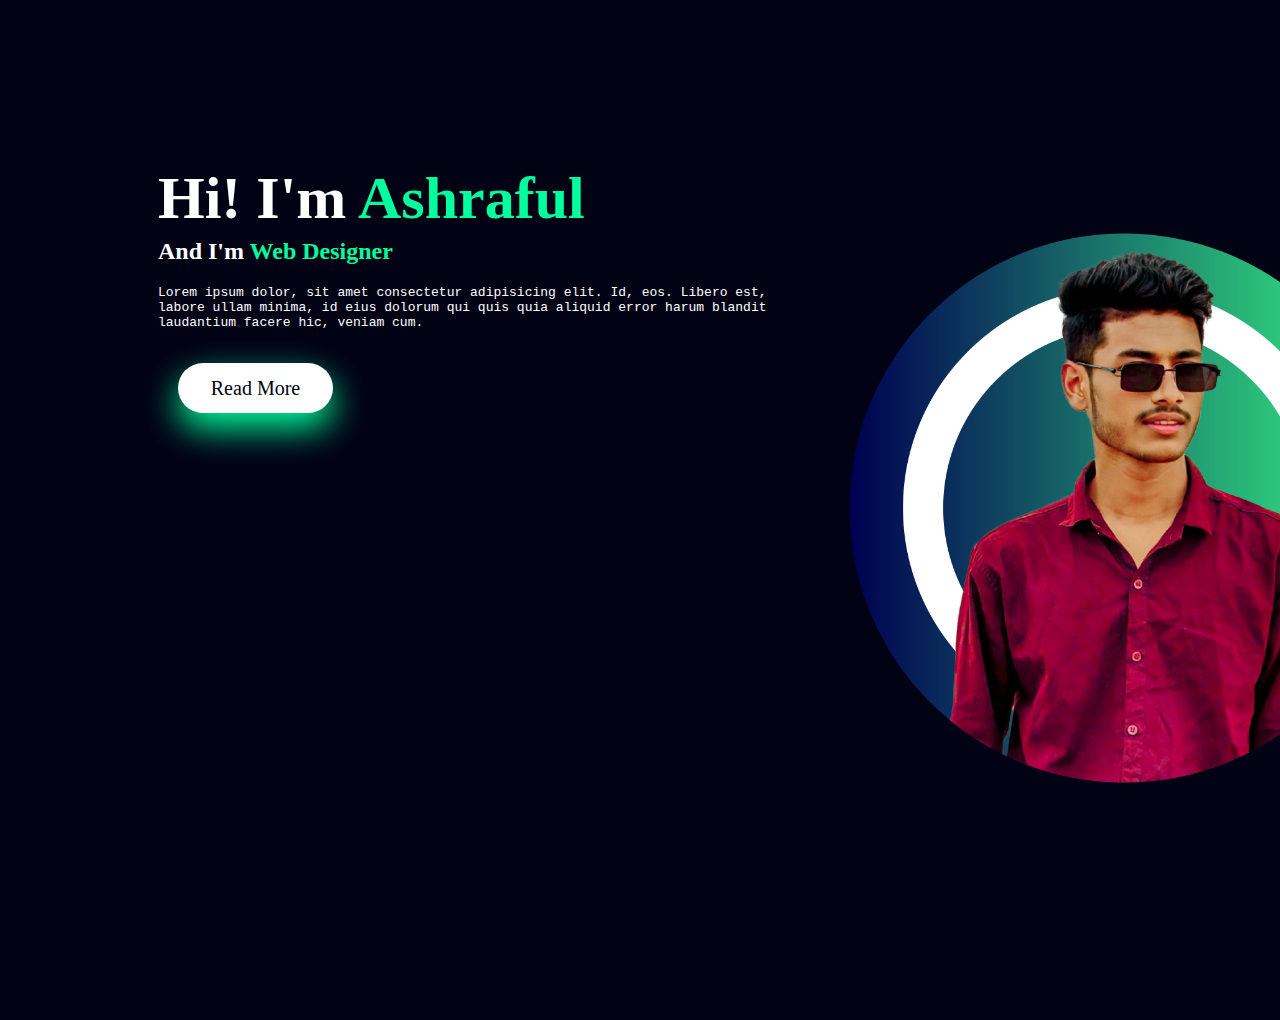
<file: index.html>
<!DOCTYPE html>
<html lang="en">
<head>
    <meta charset="UTF-8">
    <meta name="viewport" content="width=device-width, initial-scale=1.0">
    <link rel="stylesheet" href="style.css">
    <title>My Portfolio</title>

    <style>
    body{
        background-color: rgb(2, 2, 21);
    }

    .parent{
        display: flex;
        justify-content: space-between;
        padding: 150px;
    }

     button{
        border-radius: 10px;
    } 

</style>

</head>
<body>
    <div class="parent">
        <div class="box"><h1 style="color: white; font-size: 60px; line-height: 0px;">Hi! I'm <span style="color: rgb(0, 255, 157);">Ashraful</span></h1>
            <h2 style="color: white;">And I'm <span style="color: rgb(0, 255, 157); line-height: 0px ;">Web Designer</span></h2>
            <pre style="color: white;">Lorem ipsum dolor, sit amet consectetur adipisicing elit. Id, eos. Libero est, 
labore ullam minima, id eius dolorum qui quis quia aliquid error harum blandit 
laudantium facere hic, veniam cum.</pre>
<!-- <button style="background-color:rgb(0, 255, 157); ;"><a href="https://www.facebook.com/dewan.ashrafulhaider?mibextid=ZbWKwL" target="_blank"><span style="font-size: 25px;">Facebook</span></a></button><br><br><br> -->

<div class="container">
    <div class="btn"><a href="#"><span style="font-size: 20px;">Read More</span></a></div>
</div> 
        </div>
        <div class="box"><a href="https://www.facebook.com/dewan.ashrafulhaider?mibextid=ZbWKwL" target="_blank"><img src="/pp web01-01.png" height="700px" width="700" alt=""></a></div>
    </div>
</body>
</html>
</file>
<file: style.css>
*{
    /* font-family: system-ui, -apple-system, BlinkMacSystemFont, 'Segoe UI', Roboto, Oxygen, Ubuntu, Cantarell, 'Open Sans', 'Helvetica Neue', sans-serif; */
    box-sizing: border-box;
}
.container{
    width: 600px;
    display: flex;
    flex-wrap: wrap;
    /* justify-content: space-around; */
} 
.container .btn{
    position: relative;
    width: 155px;
    height: 50px;
    margin: 20px;
}
.container .btn a{
    position: absolute;
    top: 0;
    left: 0;
    width: 100%;
    height: 100%;
    display: flex;
    justify-content: center;
    align-items: center;
    background: white;
    box-shadow: 0 15px 35px rgb(0, 255, 157);
    border-top: 1px solid rgba(255, 255, 255, 0.1);
    border-bottom: 1px solid rgba(255, 255, 255, 0.1);
    border-radius: 30px;
    color: rgb(2, 2, 21);
    text-decoration: none;

}
.container .btn :hover{
    background-color: rgb(0, 255, 157);
}
</file>
<file: css milestone/style.css>
*{
    /* font-family: system-ui, -apple-system, BlinkMacSystemFont, 'Segoe UI', Roboto, Oxygen, Ubuntu, Cantarell, 'Open Sans', 'Helvetica Neue', sans-serif; */
    box-sizing: border-box;
}
.container{
    width: 600px;
    display: flex;
    flex-wrap: wrap;
    /* justify-content: space-around; */
} 
.container .btn{
    position: relative;
    width: 155px;
    height: 50px;
    margin: 20px;
}
.container .btn a{
    position: absolute;
    top: 0;
    left: 0;
    width: 100%;
    height: 100%;
    display: flex;
    justify-content: center;
    align-items: center;
    background: white;
    box-shadow: 0 15px 35px rgb(0, 255, 157);
    border-top: 1px solid rgba(255, 255, 255, 0.1);
    border-bottom: 1px solid rgba(255, 255, 255, 0.1);
    border-radius: 30px;
    color: rgb(2, 2, 21);
    text-decoration: none;

}
.container .btn :hover{
    background-color: rgb(0, 255, 157);
}
</file>
